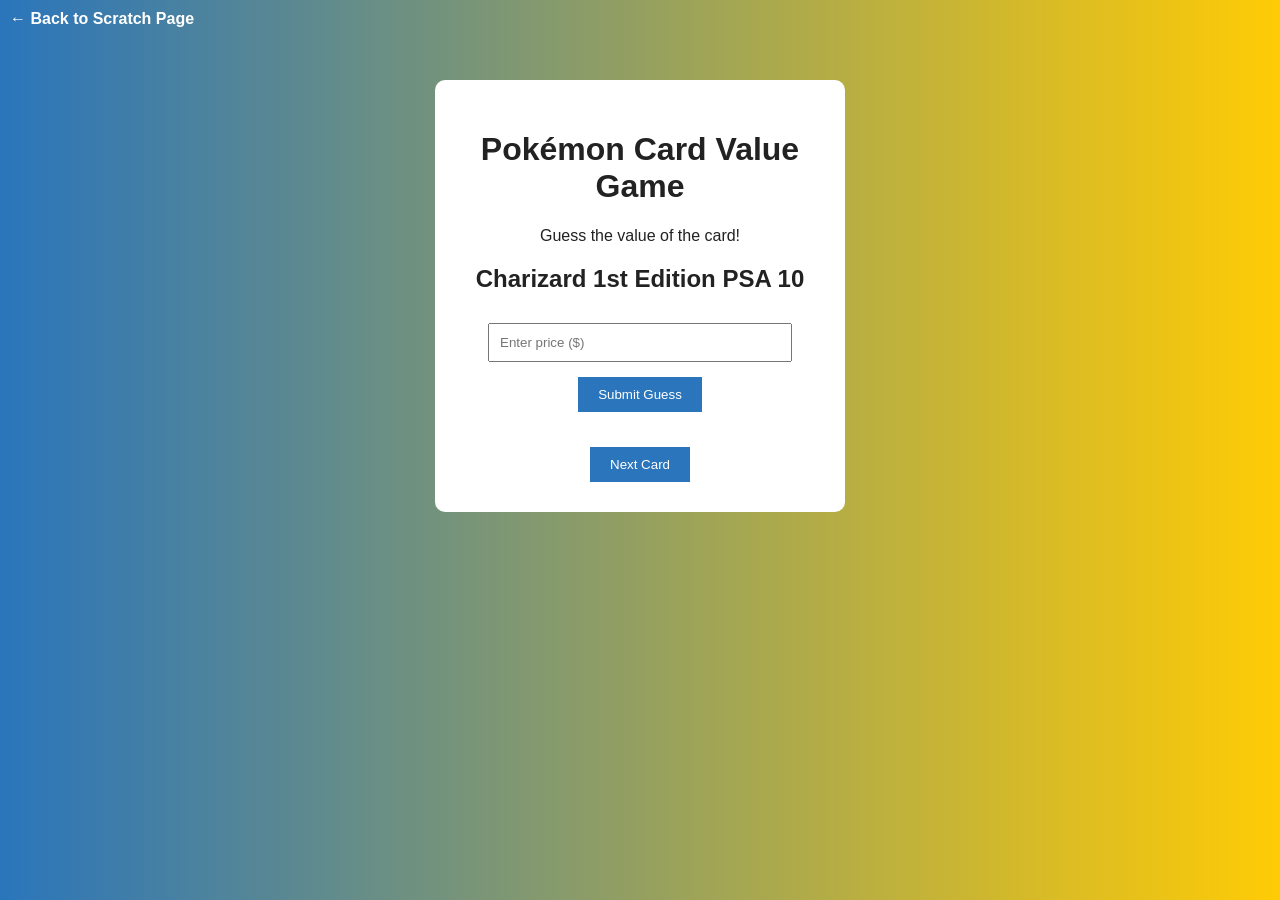
<file: app.html>
<!DOCTYPE html>
<html lang="en">
<head>
<meta charset="UTF-8">
<title>Pokémon Card Value Game</title>

<style>
    body {
        font-family: Arial, sans-serif;
        text-align: center;
        background: linear-gradient(to right, #2a75bb, #ffcb05);
        color: #222;
        margin: 0;
    }

    .container {
        margin-top: 80px;
        background: white;
        padding: 30px;
        border-radius: 10px;
        width: 350px;
        margin-left: auto;
        margin-right: auto;
    }

    input {
        padding: 10px;
        width: 80%;
        margin-top: 10px;
    }

    button {
        padding: 10px 20px;
        margin-top: 15px;
        background: #2a75bb;
        color: white;
        border: none;
        cursor: pointer;
    }

    button:hover {
        background: #1b4f8a;
    }

    .result {
        margin-top: 20px;
        font-weight: bold;
    }

    .nav {
        position: absolute;
        top: 10px;
        left: 10px;
    }

    .nav a {
        color: white;
        text-decoration: none;
        font-weight: bold;
    }
</style>
</head>

<body>

<div class="nav">
    <a href="fromscratch.html">← Back to Scratch Page</a>
</div>

<div class="container">
    <h1>Pokémon Card Value Game</h1>
    <p>Guess the value of the card!</p>

    <h2 id="cardName"></h2>

    <input type="number" id="guess" placeholder="Enter price ($)">
    <br>
    <button onclick="checkGuess()">Submit Guess</button>

    <div class="result" id="result"></div>
    <div class="result" id="score"></div>

    <button onclick="nextCard()">Next Card</button>
</div>

<script>
const cards = [
    { name: "Pikachu Illustrator", value: 5200000 },
    { name: "Charizard 1st Edition PSA 10", value: 420000 },
    { name: "Blastoise Prototype", value: 360000 },
    { name: "Shadowless Charizard", value: 250000 },
    { name: "Trophy Pikachu 1997", value: 300000 }
];

let currentCard = {};
let score = 0;

function nextCard() {
    currentCard = cards[Math.floor(Math.random() * cards.length)];
    document.getElementById("cardName").innerText = currentCard.name;
    document.getElementById("result").innerText = "";
    document.getElementById("guess").value = "";
}

function checkGuess() {
    let guess = Number(document.getElementById("guess").value);
    let actual = currentCard.value;

    if (!guess) {
        document.getElementById("result").innerText = "Enter a number!";
        return;
    }

    let difference = Math.abs(guess - actual);

    if (difference < actual * 0.1) {
        score++;
        document.getElementById("result").innerText =
            "🔥 Very close! Actual value: $" + actual.toLocaleString();
    } else if (guess > actual) {
        document.getElementById("result").innerText =
            "Too high! Actual value: $" + actual.toLocaleString();
    } else {
        document.getElementById("result").innerText =
            "Too low! Actual value: $" + actual.toLocaleString();
    }

    document.getElementById("score").innerText = "Score: " + score;
}

// Start first card
nextCard();
</script>

</body>
</html>
</file>
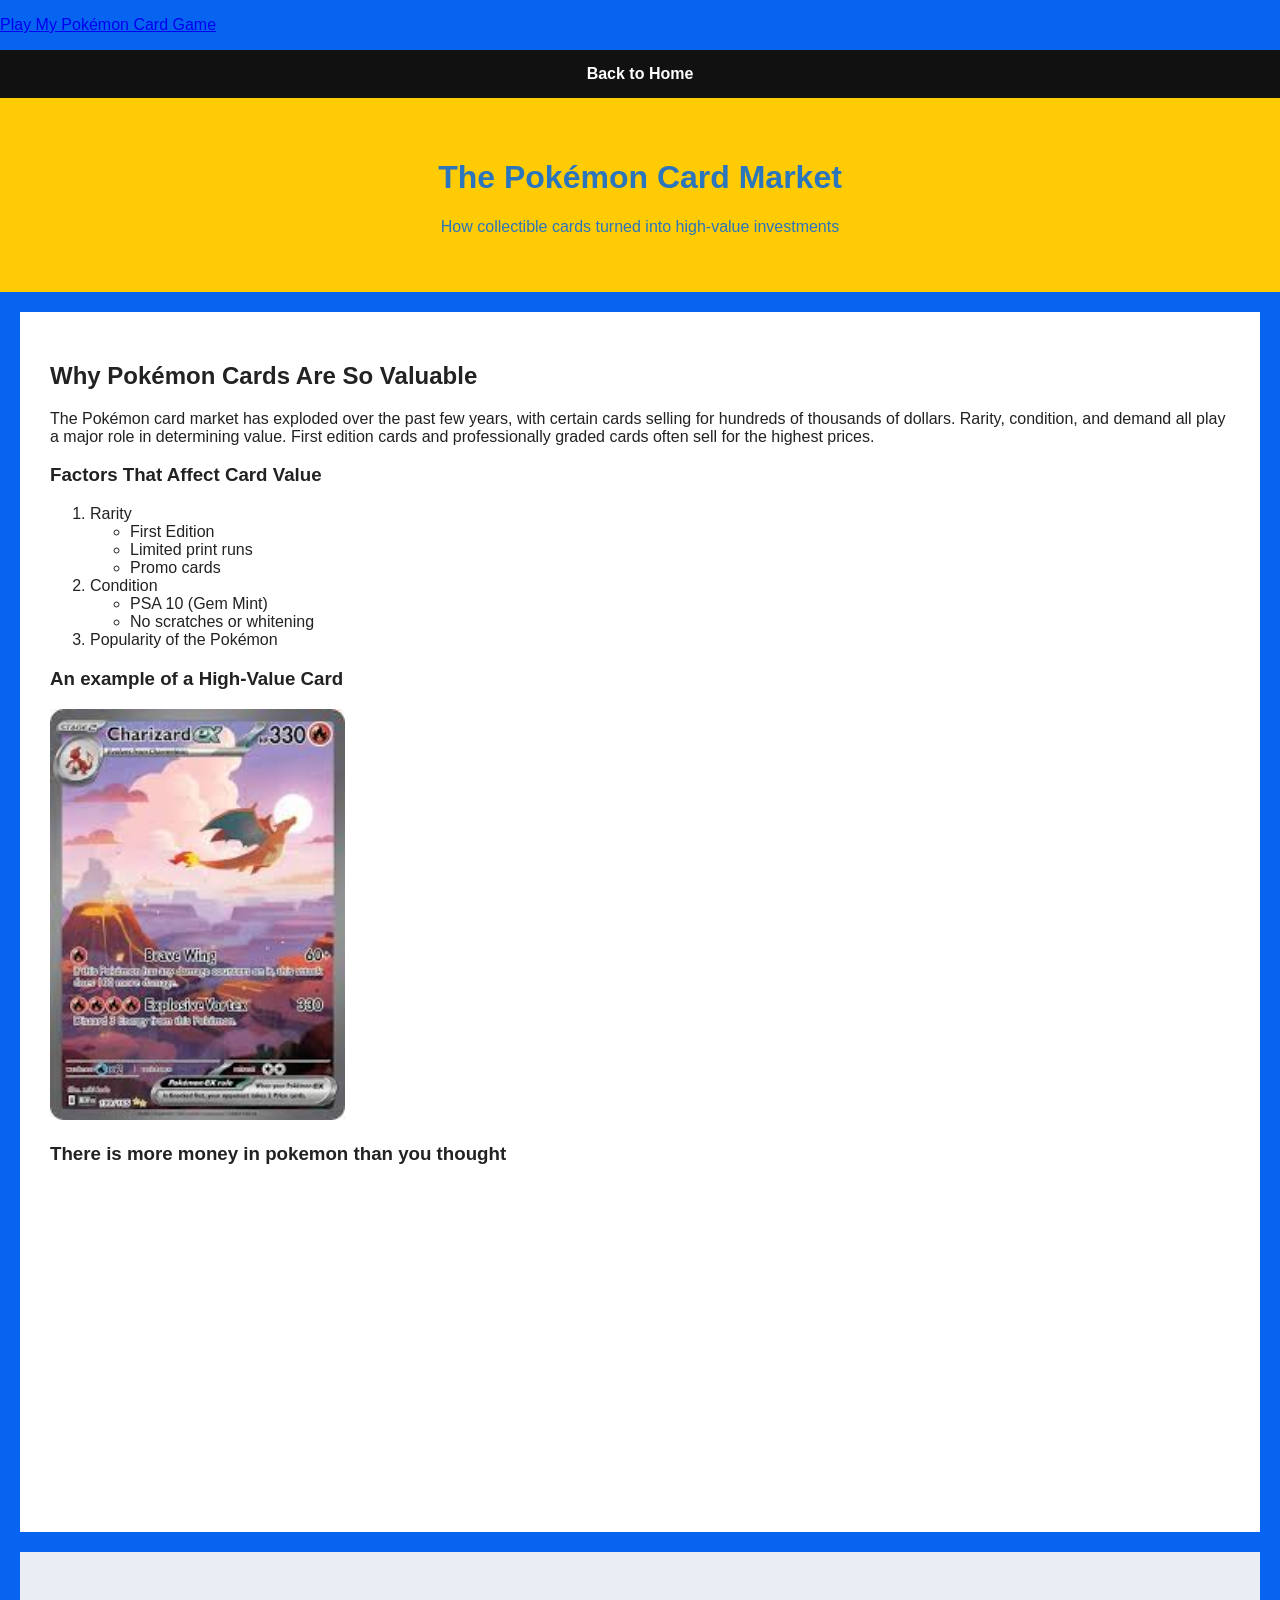
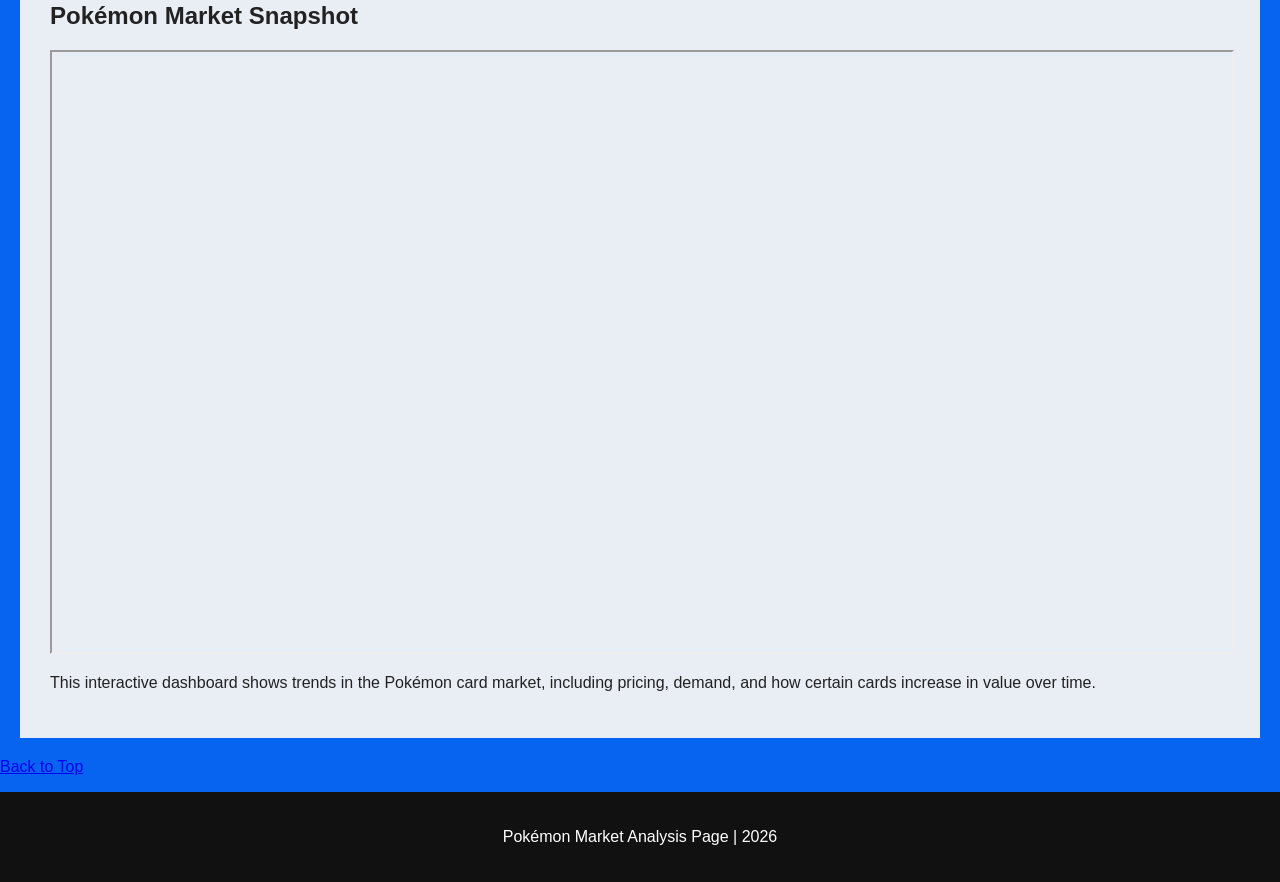
<file: fromscratch.html>
<!DOCTYPE html>
<html lang="en">
<head>
    <meta charset="UTF-8">
    <title>Pokémon Card Market</title>
    <link rel="stylesheet" href="css/mystyles.css">
</head>
<p><a href="app.html">Play My Pokémon Card Game</a></p>
<body>

    <!-- NAV -->
    <div class="nav">
        <a href="index.html">Back to Home</a>
    </div>

    <!-- HEADER -->
    <div class="header">
        <h1 id="top">The Pokémon Card Market</h1>
        <p>How collectible cards turned into high-value investments</p>
    </div>

    <!-- MAIN CONTENT -->
    <div class="content">

        <h2>Why Pokémon Cards Are So Valuable</h2>
        <p>
            The Pokémon card market has exploded over the past few years, with certain cards selling
            for hundreds of thousands of dollars. Rarity, condition, and demand all play a major role
            in determining value. First edition cards and professionally graded cards often sell for
            the highest prices.
        </p>

        <!-- LIST REQUIREMENT -->
        <h3>Factors That Affect Card Value</h3>
        <ol>
            <li>Rarity
                <ul>
                    <li>First Edition</li>
                    <li>Limited print runs</li>
                    <li>Promo cards</li>
                </ul>
            </li>
            <li>Condition
                <ul>
                    <li>PSA 10 (Gem Mint)</li>
                    <li>No scratches or whitening</li>
                </ul>
            </li>
            <li>Popularity of the Pokémon</li>
        </ol>

        <!-- IMAGE -->
        <h3>An example of a High-Value Card</h3>
        <img src="assets/img/charizard.jpg" 
             alt="Pokemon Cards" width="25%">

        <!-- YOUTUBE VIDEO -->
        <h3> There is more money in pokemon than you thought</h3>

        <iframe width="560" height="315" src="https://www.youtube.com/embed/JUeU36q_JUk?si=k8u2RArt_QRAbj_y" title="YouTube video player" frameborder="0" allow="accelerometer; autoplay; clipboard-write; encrypted-media; gyroscope; picture-in-picture; web-share" referrerpolicy="strict-origin-when-cross-origin" allowfullscreen></iframe>


    </div>

    <!-- TABLEAU SECTION -->
    <div class="tableau">
    <h2>Pokémon Market Snapshot</h2>

     <iframe 
        src="https://public.tableau.com/views/PokemonMarketSnapshot/Dashboard1?:showVizHome=no&:embed=true"
        width="100%" 
        height="600">
     </iframe>

     <p>
        This interactive dashboard shows trends in the Pokémon card market, including
        pricing, demand, and how certain cards increase in value over time.
        </p>
    </div>

<p><a href="#top">Back to Top</a></p>

    <!-- FOOTER -->
    <div class="footer">
        <p>Pokémon Market Analysis Page | 2026</p>
    </div>

</body>
</html>
</file>
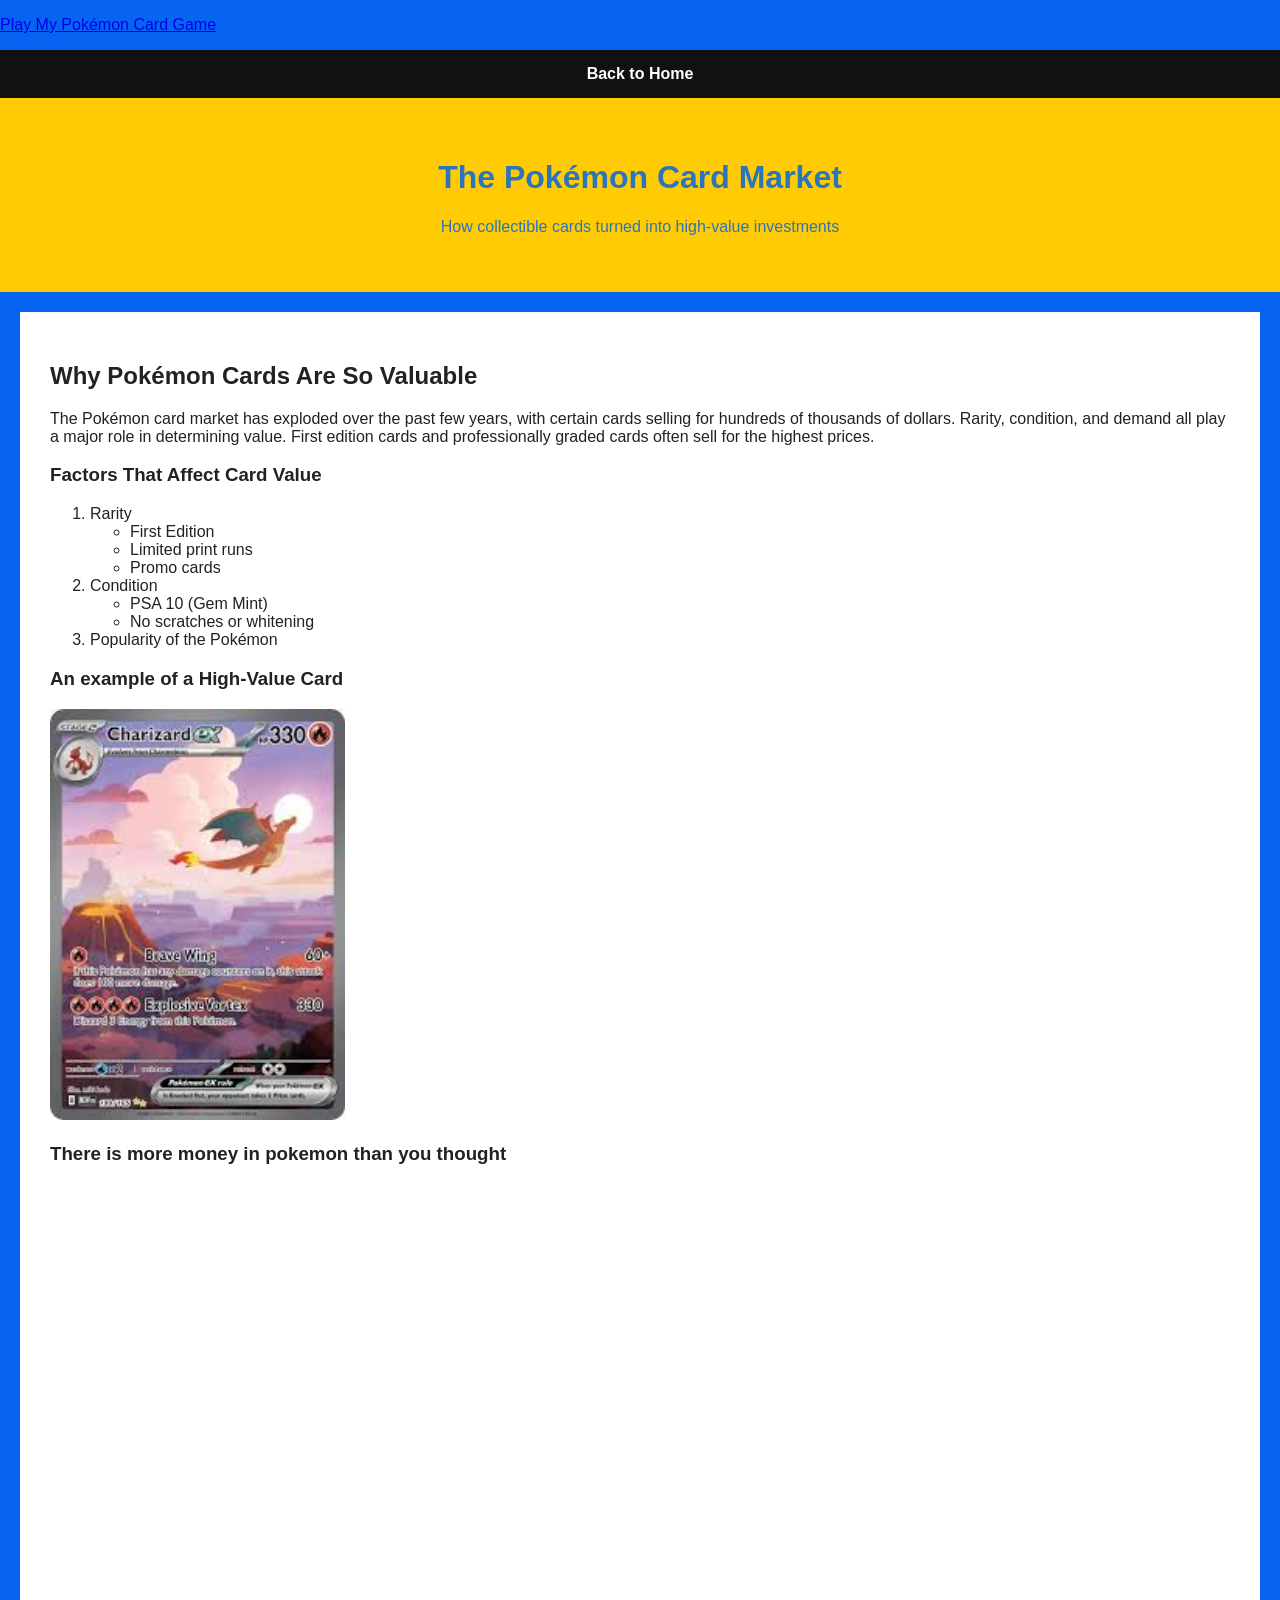
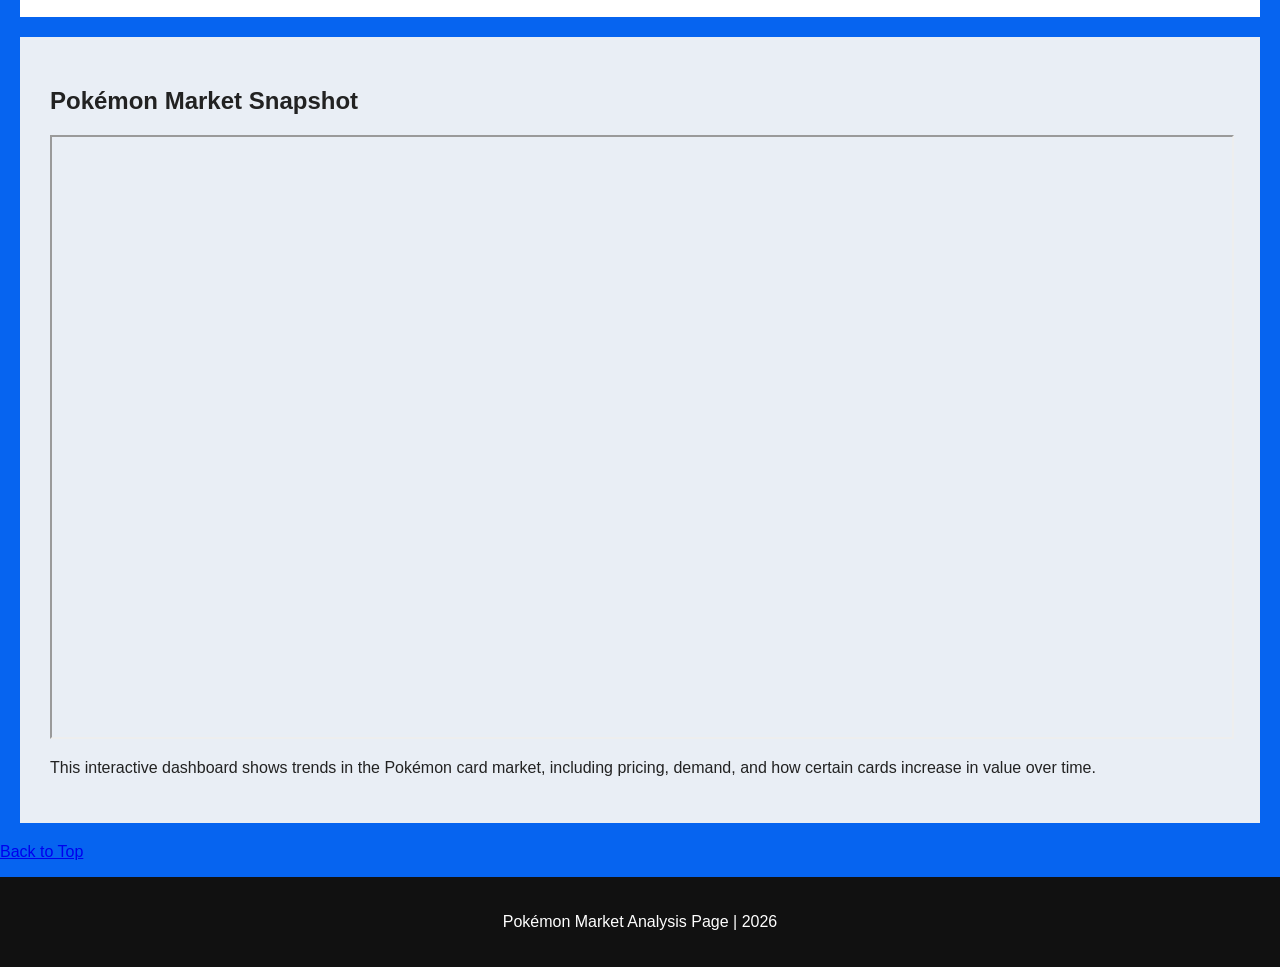
<file: startbootstrap-clean-blog-gh-pages/fromscratch.html>
<!DOCTYPE html>
<html lang="en">
<head>
    <meta charset="UTF-8">
    <title>Pokémon Card Market</title>
    <link rel="stylesheet" href="css/mystyles.css">
</head>
<p><a href="app.html">Play My Pokémon Card Game</a></p>
<body>

    <!-- NAV -->
    <div class="nav">
        <a href="index.html">Back to Home</a>
    </div>

    <!-- HEADER -->
    <div class="header">
        <h1 id="top">The Pokémon Card Market</h1>
        <p>How collectible cards turned into high-value investments</p>
    </div>

    <!-- MAIN CONTENT -->
    <div class="content">

        <h2>Why Pokémon Cards Are So Valuable</h2>
        <p>
            The Pokémon card market has exploded over the past few years, with certain cards selling
            for hundreds of thousands of dollars. Rarity, condition, and demand all play a major role
            in determining value. First edition cards and professionally graded cards often sell for
            the highest prices.
        </p>

        <!-- LIST REQUIREMENT -->
        <h3>Factors That Affect Card Value</h3>
        <ol>
            <li>Rarity
                <ul>
                    <li>First Edition</li>
                    <li>Limited print runs</li>
                    <li>Promo cards</li>
                </ul>
            </li>
            <li>Condition
                <ul>
                    <li>PSA 10 (Gem Mint)</li>
                    <li>No scratches or whitening</li>
                </ul>
            </li>
            <li>Popularity of the Pokémon</li>
        </ol>

        <!-- IMAGE -->
        <h3>An example of a High-Value Card</h3>
        <img src="../startbootstrap-clean-blog-gh-pages/assets/img/charizard.jpg" 
             alt="Pokemon Cards" width="25%">

        <!-- YOUTUBE VIDEO -->
        <h3> There is more money in pokemon than you thought</h3>
        <iframe width="100%" height="400"
            src="https://youtu.be/JUeU36q_JUk?si=XT8xSEIz0RrFjiXd"
            title="This Is How I’d Actually Spend $500 on Pokémon Right Now!"
            frameborder="0"
            allowfullscreen>
        </iframe>
        


    </div>

    <!-- TABLEAU SECTION -->
    <div class="tableau">
    <h2>Pokémon Market Snapshot</h2>

     <iframe 
        src="https://public.tableau.com/views/PokemonMarketSnapshot/Dashboard1?:showVizHome=no&:embed=true"
        width="100%" 
        height="600">
     </iframe>

     <p>
        This interactive dashboard shows trends in the Pokémon card market, including
        pricing, demand, and how certain cards increase in value over time.
        </p>
    </div>

<p><a href="#top">Back to Top</a></p>

    <!-- FOOTER -->
    <div class="footer">
        <p>Pokémon Market Analysis Page | 2026</p>
    </div>

</body>
</html>
</file>
<file: css/mystyles.css>
body {
    background-color: #0664f0;
    font-family: Verdana, sans-serif;
    color: #222;
    margin: 0;
}

/* NAV */
.nav {
    background-color: #111;
    padding: 15px;
    text-align: center;
}

.nav a {
    color: #fff;
    text-decoration: none;
    font-weight: bold;
}

/* HEADER */
.header {
    background-color: #ffcb05; /* Pokemon yellow */
    color: #2a75bb; /* Pokemon blue */
    text-align: center;
    padding: 40px;
}

/* CONTENT */
.content {
    background-color: white;
    padding: 30px;
    margin: 20px;
}

/* TABLEAU */
.tableau {
    background-color: #e9eef5;
    padding: 30px;
    margin: 20px;
}

/* FOOTER */
.footer {
    background-color: #111;
    color: white;
    text-align: center;
    padding: 20px;
}

.homebg{
    background-image: url('../assets/img/pokemon_cards.jpg;')}
</file>
<file: startbootstrap-clean-blog-gh-pages/css/mystyles.css>
body {
    background-color: #0664f0;
    font-family: Verdana, sans-serif;
    color: #222;
    margin: 0;
}

/* NAV */
.nav {
    background-color: #111;
    padding: 15px;
    text-align: center;
}

.nav a {
    color: #fff;
    text-decoration: none;
    font-weight: bold;
}

/* HEADER */
.header {
    background-color: #ffcb05; /* Pokemon yellow */
    color: #2a75bb; /* Pokemon blue */
    text-align: center;
    padding: 40px;
}

/* CONTENT */
.content {
    background-color: white;
    padding: 30px;
    margin: 20px;
}

/* TABLEAU */
.tableau {
    background-color: #e9eef5;
    padding: 30px;
    margin: 20px;
}

/* FOOTER */
.footer {
    background-color: #111;
    color: white;
    text-align: center;
    padding: 20px;
}

.homebg{
    background-image: url('../assets/img/pokemon_cards.jpg;')}
</file>
